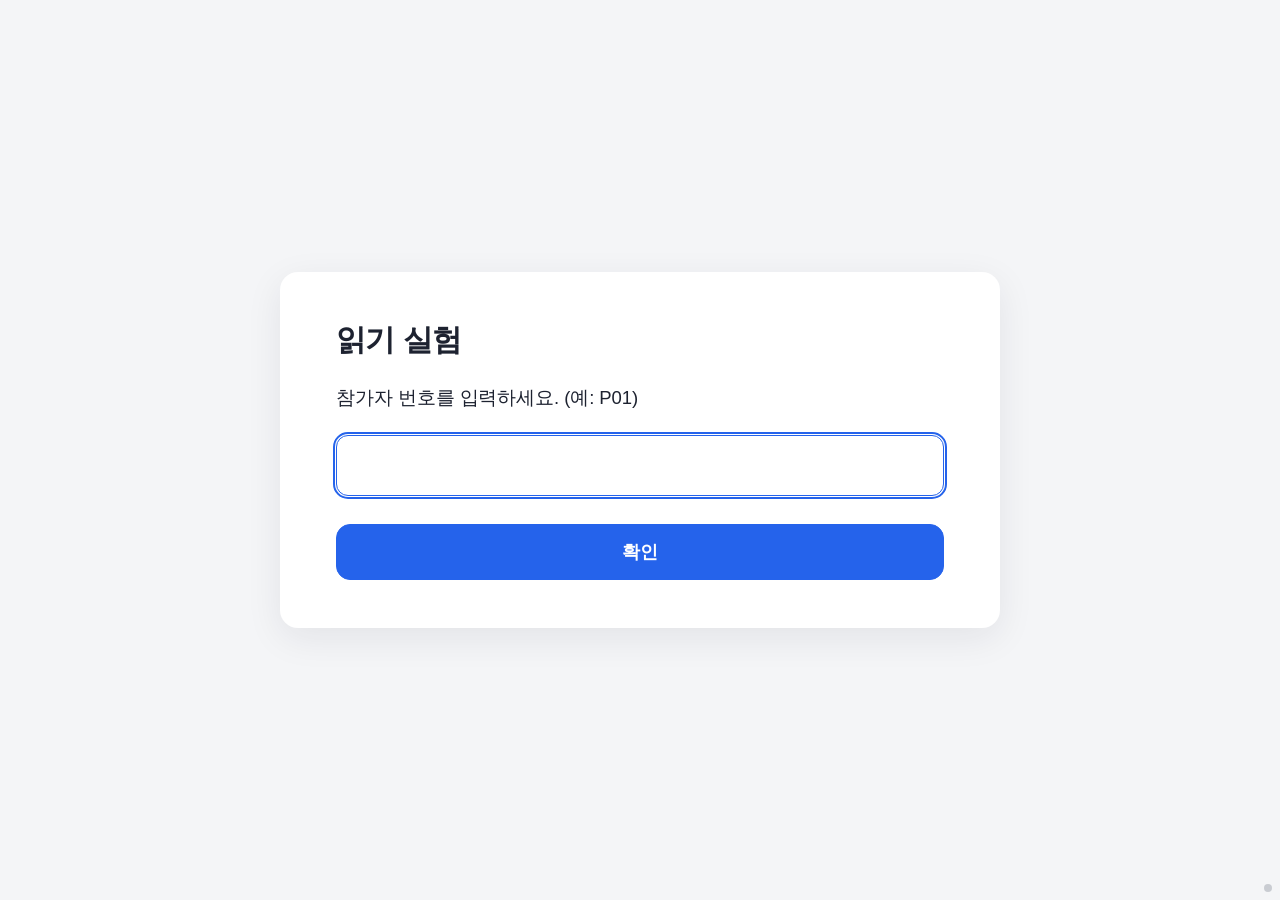
<file: index.html>
<!doctype html>
<html lang="ko">
<head>
<meta charset="utf-8">
<meta name="viewport" content="width=device-width, initial-scale=1">
<title>읽기 실험</title>
<link rel="icon" href="data:,">
<link rel="stylesheet" href="style.css">
</head>
<body>
<main id="app" aria-live="polite"></main>
<div id="save-dot" title="저장 상태"></div>
<div id="debug-badge" class="hidden">DEBUG</div>
<script src="static_store.js"></script>
<script src="app.js"></script>
</body>
</html>
</file>
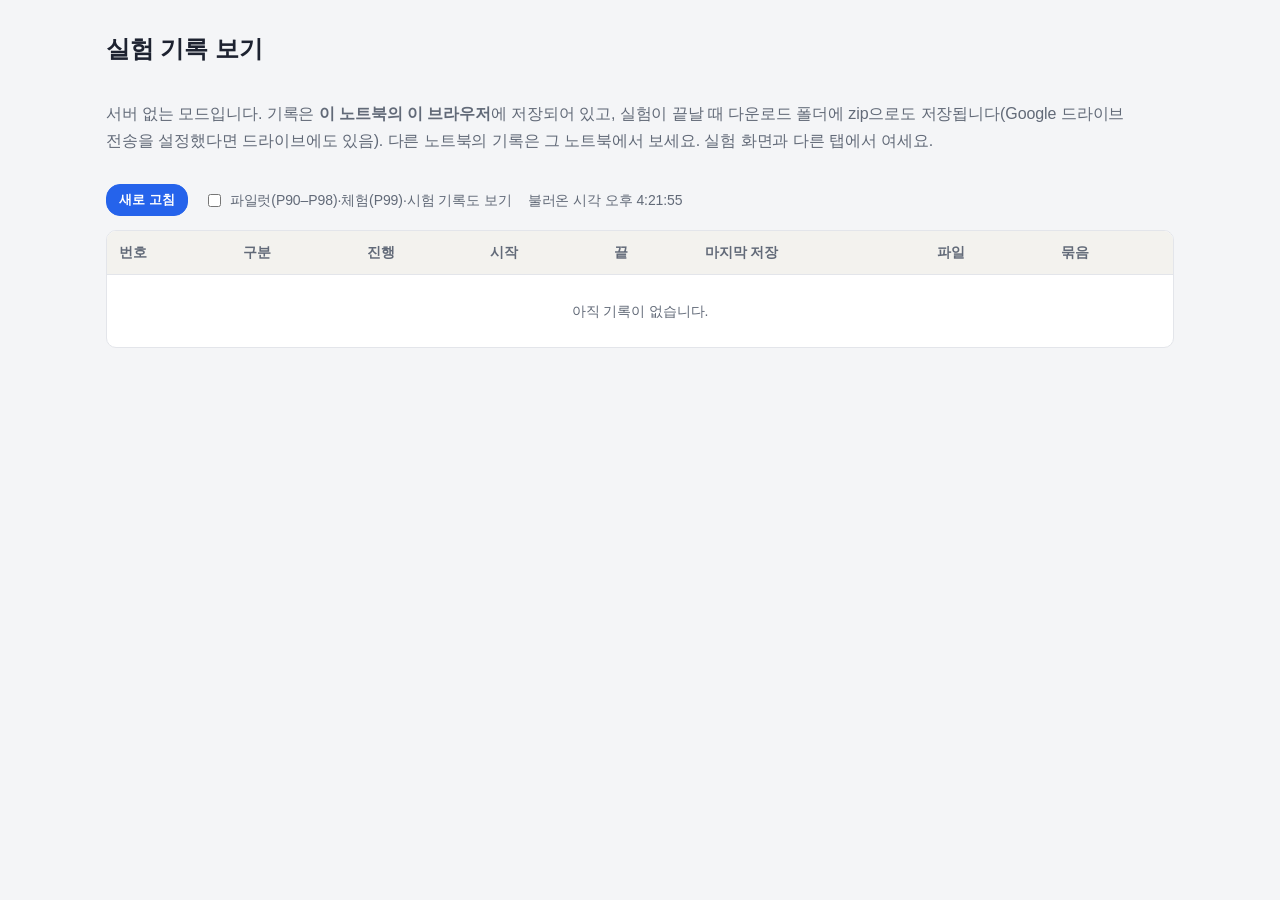
<file: records.html>
<!doctype html>
<html lang="ko">
<head>
<meta charset="utf-8">
<meta name="viewport" content="width=device-width, initial-scale=1">
<title>실험 기록 보기</title>
<link rel="icon" href="data:,">
<link rel="stylesheet" href="style.css">
<style>
/* 실험자용 기록 보기: 참가자별 진행 상태와 파일. 10초마다 새로 고침 */
body { user-select: text; -webkit-user-select: text; }
.rec { width: min(1100px, 100%); margin: 0 auto; padding: 28px 16px 48px; display: grid; gap: 14px; }
.rec h1 { font-size: 24px; margin: 0; }
.bar { display: flex; flex-wrap: wrap; gap: 10px 16px; align-items: center; color: var(--soft); font-size: 14px; }
.bar label { display: inline-flex; gap: 6px; align-items: center; cursor: pointer; }
.tbl { overflow-x: auto; border: 1px solid var(--line); border-radius: 10px; background: #fff; }
table { border-collapse: collapse; width: 100%; font-size: 14px; }
th, td { padding: 9px 12px; border-bottom: 1px solid var(--line); text-align: left; vertical-align: top; white-space: nowrap; }
th { background: #f3f2ee; font-weight: 600; color: var(--soft); position: sticky; top: 0; }
tr:last-child td { border-bottom: 0; }
td.files { white-space: normal; min-width: 260px; }
td a { color: var(--accent); text-decoration: none; }
td.files a { display: inline-block; margin: 0 10px 4px 0; }
td a:hover { text-decoration: underline; }
.tag { display: inline-block; font-size: 12px; padding: 1px 8px; border-radius: 999px; background: #eef0f4; color: var(--soft); }
.tag.done { background: #e2f1e6; color: var(--ok); } .tag.test { background: #fbf0d6; color: #8a5a00; }
.small { padding: 6px 12px; font-size: 13px; }
.empty { color: var(--soft); padding: 24px; text-align: center; }
</style>
</head>
<body>
<main class="rec">
  <h1>실험 기록 보기</h1>
  <p class="hint" id="where">기록은 이 컴퓨터의 <code>experiment/data/</code>(Word 파일은 <code>data/word/</code>)에 저장되어 있습니다. 여기서 파일을 열거나 참가자별 묶음(zip)을 내려받을 수 있습니다. 실험 화면과 다른 탭에서 여세요.</p>
  <div class="bar">
    <button type="button" class="small" id="reload">새로 고침</button>
    <label><input type="checkbox" id="showTest"> 파일럿(P90–P98)·체험(P99)·시험 기록도 보기</label>
    <span id="when"></span>
  </div>
  <div class="tbl"><table>
    <thead><tr><th>번호</th><th>구분</th><th>진행</th><th>시작</th><th>끝</th><th>마지막 저장</th><th>파일</th><th>묶음</th></tr></thead>
    <tbody id="rows"></tbody>
  </table></div>
</main>
<script src="static_store.js"></script>
<script>
// 서버 모드(server.py)면 서버의 data/ 폴더 기록을, 서버 없는 모드(GitHub Pages)면 이 브라우저에 저장된 기록을 보여 준다.
const esc = (s) => String(s ?? '').replace(/[&<>"]/g, (c) => ({ '&': '&amp;', '<': '&lt;', '>': '&gt;', '"': '&quot;' }[c]));
const t = (iso) => iso ? new Date(iso).toLocaleString('ko-KR', { month: 'numeric', day: 'numeric', hour: '2-digit', minute: '2-digit' }) : '–';
let STATIC = null;
function localRecords() {
  const out = [];
  for (let i = 0; i < localStorage.length; i++) {
    const k = localStorage.key(i);
    if (!/^exp_P\d{2}$/.test(k)) continue;
    try {
      const d = JSON.parse(localStorage.getItem(k)).data, m = d.meta;
      out.push({ pid: m.pid, test: m.test, debug: m.debug, started: m.started?.iso, finished: m.finished?.iso, saved_at: m.saved_at || null,
                 trials_done: (d.trials || []).filter((x) => x.end).length, practice_done: (d.practice_runs || []).some((x) => x.end), d });
    } catch (e) {}
  }
  return out.sort((a, b) => a.pid.localeCompare(b.pid));
}
async function load() {
  const rows = document.getElementById('rows'), showTest = document.getElementById('showTest').checked;
  try {
    if (STATIC === null) {
      const cfg = await (await fetch('config.json')).json();
      STATIC = cfg.mode === 'static';
      if (STATIC) document.getElementById('where').innerHTML = '서버 없는 모드입니다. 기록은 <b>이 노트북의 이 브라우저</b>에 저장되어 있고, 실험이 끝날 때 다운로드 폴더에 zip으로도 저장됩니다(Google 드라이브 전송을 설정했다면 드라이브에도 있음). 다른 노트북의 기록은 그 노트북에서 보세요. 실험 화면과 다른 탭에서 여세요.';
    }
    const recs = (STATIC ? localRecords() : await (await fetch('/api/records')).json()).filter((r) => showTest || !(r.test || r.debug));
    rows.innerHTML = recs.length ? recs.map((r) => {
      const kind = r.test === 'researcher' ? '<span class="tag test">연구자 체험</span>' : r.test === 'pilot' ? '<span class="tag test">파일럿</span>' : (r.test || r.debug) ? '<span class="tag test">시험</span>' : '<span class="tag">참가자</span>';
      const prog = r.finished ? '<span class="tag done">완료</span>' : `연습 ${r.practice_done ? '✓' : '–'} · 글 ${r.trials_done}/3`;
      const files = STATIC ? '<span class="hint">zip 안에 JSON·CSV·Word</span>'
        : r.files.map((f) => `<a href="/api/file?pid=${r.pid}&name=${encodeURIComponent(f)}" ${f.endsWith('.json') ? 'target="_blank"' : ''}>${esc(f)}</a>`).join('');
      const zip = STATIC ? `<a href="#" data-zip="${r.pid}">zip 내려받기</a>` : `<a href="/api/bundle?pid=${r.pid}">zip 내려받기</a>`;
      return `<tr><td><b>${r.pid}</b></td><td>${kind}</td><td>${prog}</td><td>${t(r.started)}</td><td>${t(r.finished)}</td><td>${esc(r.saved_at?.replace('T', ' ') || '–')}</td>
        <td class="files">${files}</td><td>${zip}</td></tr>`;
    }).join('') : '<tr><td colspan="8" class="empty">아직 기록이 없습니다.</td></tr>';
    if (STATIC) rows.querySelectorAll('[data-zip]').forEach((a) => a.onclick = async (e) => {
      e.preventDefault();
      const d = localRecords().find((r) => r.pid === a.dataset.zip).d;
      STATIC_STORE.download(`${d.meta.pid}_기록.zip`, await STATIC_STORE.bundleZip(d));
    });
    document.getElementById('when').textContent = `불러온 시각 ${new Date().toLocaleTimeString('ko-KR')}`;
  } catch (e) { rows.innerHTML = `<tr><td colspan="8" class="empty">기록을 불러올 수 없습니다: ${esc(e)}</td></tr>`; }
}
document.getElementById('reload').onclick = load;
document.getElementById('showTest').onchange = load;
load(); setInterval(load, 10000);
</script>
</body>
</html>
</file>
<file: style.css>
/* 실험 화면. 밝은 배경 하나로 고정해 참가자마다 화면 조건이 같게 한다(다크 모드 미적용).
   구성: 안내·메뉴·cue·퀴즈 1·설문은 가운데 흰 카드, 읽기·T/F·영상은 화면 전체를 쓴다. */
:root {
  --bg: #f4f5f7; --card: #ffffff; --fg: #1d2230; --muted: #a7acb5; --soft: #626a78; --line: #e3e5ea; --accent: #2563eb;
  --ok: #2e7d4f; --bad: #c0392b; --orange: #f39c0b; --tint: #f3f6fc;
  --radius: 18px; --shadow: 0 10px 36px rgba(20, 30, 50, .08);
  /* 글꼴은 하나로 통일: 실험 컴퓨터(Windows)에는 맑은 고딕, Mac에서는 애플 SD 산돌고딕 Neo가 쓰인다 */
  --font: "Malgun Gothic", "맑은 고딕", "Apple SD Gothic Neo", "Noto Sans KR", sans-serif;
  --ui: var(--font);
}
* { box-sizing: border-box; }
html, body { margin: 0; height: 100%; background: var(--bg); color: var(--fg); }
body { font-family: var(--font); font-size: 18px; line-height: 1.75; letter-spacing: -0.005em; word-break: keep-all; overflow-wrap: break-word;
       user-select: none; -webkit-user-select: none; }
.hidden { display: none !important; }

/* ---------- 카드 (안내·번호·메뉴·cue·퀴즈 1·설문·종료) ---------- */
#app { min-height: 100vh; display: flex; align-items: center; justify-content: center; padding: 40px 20px; }
.panel { width: min(720px, 100%); background: var(--card); border-radius: var(--radius); box-shadow: var(--shadow);
         padding: 48px 56px; display: grid; gap: 20px; }
.panel h1 { font-size: 30px; line-height: 1.35; margin: 0; letter-spacing: -0.02em; }
.panel h2 { font-size: 25px; line-height: 1.45; margin: 0 0 4px; letter-spacing: -0.015em; }
.panel p { margin: 0; }
.panel > p:not(.hint):not(.error) { font-size: 18.5px; line-height: 1.85; }
.hint { color: var(--soft); font-size: 16px; line-height: 1.7; }
.key { display: inline-block; min-width: 2.4em; padding: 1px 9px; margin: 0 2px; border: 1px solid #cfd3da; border-bottom-width: 3px; border-radius: 7px;
       background: #fff; font-size: 15px; line-height: 1.5; text-align: center; color: var(--fg); vertical-align: 1px; }
.error { color: var(--bad); font-size: 16px; }
.error:empty { display: none; }

/* 버튼: 카드 안의 주 버튼은 카드 폭을 꽉 채운다 */
button { font: 700 18px var(--font); padding: 15px 28px; border-radius: 14px; border: 1px solid var(--accent); background: var(--accent);
         color: #fff; cursor: pointer; transition: filter .15s, background .15s; }
button:hover:not(:disabled) { filter: brightness(1.06); }
button:disabled { background: #cdd1d8; border-color: #cdd1d8; color: #fff; cursor: not-allowed; }
button.ghost { background: transparent; color: var(--accent); border-color: #bfcdf3; }
.panel > button { width: 100%; margin-top: 8px; }
.row-btns { display: grid; grid-template-columns: 1fr 1fr; gap: 12px; margin-top: 8px; }
.row-btns button { width: 100%; }

/* 번호 입력 */
input[type=text] { font: 700 26px var(--font); padding: 14px 16px; width: 100%; text-align: center; letter-spacing: .12em;
                   border: 1px solid #cfd3da; border-radius: 12px; background: #fff; color: var(--fg); }
input[type=text]:focus { outline: 2px solid var(--accent); outline-offset: 1px; border-color: var(--accent); }

/* ---------- 실험 메뉴 ---------- */
.panel:has(.menu) { width: min(760px, 100%); padding: 0; background: none; box-shadow: none; }
.menu { background: var(--card); border-radius: var(--radius); box-shadow: var(--shadow); padding: 46px 56px; display: grid; gap: 22px; }
.menu-head { display: flex; justify-content: space-between; align-items: baseline; gap: 12px; flex-wrap: wrap; }
.menu-head h1 { font-size: 30px; }
.menu-head span { color: var(--soft); font-size: 17px; }
.menu-head b { color: var(--fg); }
.menu hr { border: 0; border-top: 1px solid var(--line); margin: 2px 0; width: 100%; }
.menu button { width: 100%; font-size: 19px; padding: 17px; }
.menu .btn-practice { background: var(--orange); border-color: var(--orange); }
.menu .btn-trial { background: var(--accent); border-color: var(--accent); }
.menu-label { color: var(--soft); font-size: 16px; margin-bottom: -14px; }
.menu-next { font-size: 27px; font-weight: 700; color: #26304a; letter-spacing: -0.015em; }
.menu-status { color: var(--muted); font-size: 15px; }

/* ---------- 자기 속도 읽기 ---------- */
/* 현재 문장이 화면 높이 45% 지점에 오고, 읽은 문장은 연해지며 위로 올라간다. 한 줄은 한글 약 36자. */
#reader { position: fixed; inset: 0; overflow: hidden; background: var(--card); }
#reader .column { position: absolute; left: 50%; width: min(700px, calc(100% - 48px)); transform: translateX(-50%); top: 0; transition: transform .18s ease-out; }
#reader .s { font-size: 22px; line-height: 1.9; color: #14181f; margin: 0 0 .4em; letter-spacing: -0.01em; }
#reader .s.read { color: #b9bec6; }
#reader .s.newpara { margin-top: 1.2em; }
#reader .foot { position: fixed; bottom: 22px; left: 50%; transform: translateX(-50%); padding: 6px 14px; border-radius: 999px;
                background: #f1f2f5; color: var(--soft); font-size: 14px; }
#reader::before, #reader::after { content: ''; position: fixed; left: 0; right: 0; height: 90px; z-index: 1; pointer-events: none; }
#reader::before { top: 0; background: linear-gradient(var(--card), rgba(255,255,255,0)); }
#reader::after { bottom: 0; background: linear-gradient(rgba(255,255,255,0), var(--card) 70%); }
#reader .foot { z-index: 2; }

/* ---------- 중단 영상: 화면을 꽉 채우는 검은 무대 ---------- */
#stage { position: fixed; inset: 0; background: #000; display: flex; align-items: center; justify-content: center; }
#stage video { width: 100vw; height: 100vh; object-fit: contain; background: #000; }
#stage > .yt-shield { position: fixed; inset: 0; z-index: 2; }
#stage > .yt-fallback { position: fixed; inset: 0; z-index: 3; display: flex; align-items: center; justify-content: center; }
#stage .placeholder { color: #8a8f99; font-size: 18px; text-align: center; }
#stage .skip-video { position: fixed; right: 28px; bottom: 28px; z-index: 4; background: rgba(255,255,255,.14); border-color: rgba(255,255,255,.45); color: #fff; }
#stage .alert { position: fixed; top: 14px; left: 14px; right: 14px; z-index: 5; background: var(--bad); color: #fff; padding: 10px 14px; border-radius: 10px; font-size: 15px; }

/* ---------- cue 목록: 항목을 칸으로 나누지 않고 한 덩어리 글로 보인다 ---------- */
.panel:has(.cue-list) { width: min(800px, 100%); }
.cue-list { margin: 4px 0 0; padding: 22px 26px 22px 44px; border-radius: 12px; background: var(--tint);
            font-size: 18.5px; line-height: 1.95; display: block; }
.cue-list li { padding-left: 4px; }
.cue-list { list-style-type: "-  "; }
.cue-list li::marker { color: var(--soft); }

/* ---------- 퀴즈 1: 자유 회상 ---------- */
.panel:has(.recall-box) { width: min(860px, 100%); padding: 36px 52px; gap: 16px; }
.instr-box { display: grid; gap: 8px; padding: 18px 22px; border-radius: 12px; background: var(--tint); border-left: 4px solid var(--accent); }
.instr-box .instr { font-size: 17px; line-height: 1.75; color: #2a3140; }
.recall-box { font: 18px/1.85 var(--font); width: 100%; min-height: max(180px, calc(100vh - 560px)); padding: 16px 18px; border: 1px solid #cfd3da; border-radius: 12px;
              background: #fff; color: var(--fg); resize: vertical; user-select: text; -webkit-user-select: text; }
.recall-box:focus { outline: 2px solid var(--accent); outline-offset: 1px; border-color: var(--accent); }
.recall-box.missing { border-color: var(--bad); background: #fdf3f2; }

/* ---------- 퀴즈 2: T/F ---------- */
.tf { position: fixed; inset: 0; background: var(--card); display: grid; place-items: center; padding: 40px 6vw; }
.tf-inner { width: min(1100px, 100%); display: grid; gap: 0; }
.tf-progress { justify-self: start; color: var(--soft); font-size: 17px; font-weight: 600; padding: 5px 14px; border-radius: 999px; background: #f1f2f5; }
.tf-stmt { font-size: clamp(28px, 3vw, 40px); font-weight: 500; line-height: 1.55; margin: 36px 0 60px; color: #111; letter-spacing: -0.015em; min-height: 3.1em; }
.tf-btns { display: flex; justify-content: center; gap: 44px; }
.tf-btns button { width: 196px; height: 196px; border-radius: 20px; display: grid; place-content: center; gap: 6px; padding: 0; border-width: 3px; }
.tf-btns b { font-size: 64px; line-height: 1; }
.tf-btns span { font-size: 22px; font-weight: 500; }
.tf-t { background: #d1f7e3; border-color: #6ee0ad; color: #04724a; }
.tf-f { background: #ffe3e6; border-color: #fda4af; color: #be123c; }
.tf-btns button.pressed { filter: brightness(.92); transform: scale(.97); }
.tf-hint { text-align: center; color: var(--muted); font-size: 18px; margin-top: 56px; }

/* ---------- 주관 설문 ---------- */
.panel:has(.survey-card) { width: min(880px, 100%); padding: 44px 52px; }
.survey-card { display: grid; gap: 12px; }
.survey-label { color: var(--accent); font-weight: 700; font-size: 15px; }
.survey-card h2 { font-size: 25px; line-height: 1.5; }
.survey-anchors { display: flex; justify-content: space-between; gap: 16px; color: var(--soft); font-size: 15px; margin-top: 18px; }
.survey-anchors b { color: var(--fg); }
.survey-scale { display: grid; grid-template-columns: repeat(7, 1fr); gap: 10px; }
.survey-scale button { height: 82px; font-size: 25px; background: #fff; color: var(--fg); border: 1px solid #cfd3da; border-radius: 12px; padding: 0; }
.survey-scale button:hover, .survey-scale button.pressed { background: var(--accent); border-color: var(--accent); color: #fff; }

/* ---------- 좁은 화면 ---------- */
@media (max-width: 640px) {
  .panel, .menu { padding: 30px 22px; }
  .menu-next { font-size: 22px; }
  .tf-btns { gap: 20px; } .tf-btns button { width: 140px; height: 140px; }
  .survey-scale { gap: 6px; } .survey-scale button { height: 60px; font-size: 20px; }
}

/* ---------- 실험자 표시 ---------- */
#save-dot { position: fixed; right: 8px; bottom: 8px; width: 8px; height: 8px; border-radius: 50%; background: #c9ccd2; z-index: 10; }
#save-dot.ok { background: var(--ok); } #save-dot.bad { background: var(--bad); }
#debug-badge { position: fixed; left: 8px; bottom: 6px; font: 700 11px var(--font); color: var(--bad); z-index: 10; }

/* 실험자 단축키 표시 (화면 구석에 작게, 잠깐) */
.ctl-flash { position: fixed; right: 22px; bottom: 18px; z-index: 50; font: 700 13px var(--font); color: #fff; background: rgba(30, 34, 44, .55);
             padding: 3px 9px; border-radius: 8px; pointer-events: none; }
</file>
